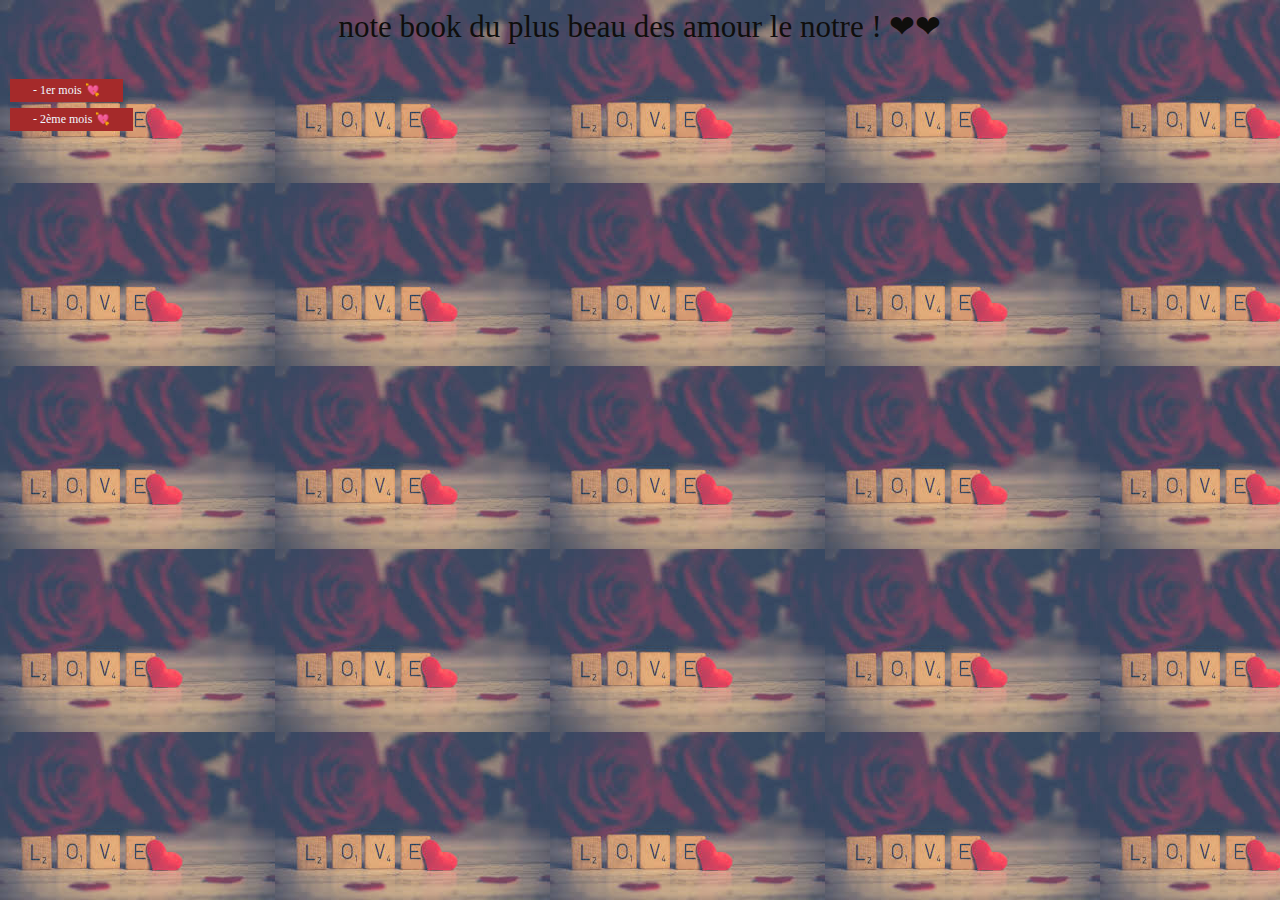
<file: Index.html>
<html lang='fr'>

<head>
    <title>
        histoire d'amour
    </title>
    <style>
        .button1{
        background-color: brown;
        border: none;
        color:aliceblue;
        padding: 4px 23px;
        text-decoration: none;
        text-align : center;
        display : inline-block;
        font-size: 12px;
        margin: 3px 2px;
        cursor: pointer;
        }
        </style>
    <link href="1 mois.css" rel="stylesheet">
</head>


<body>
<p class="mon_titre">note book du plus beau des amour le notre ! ❤❤</p>
<a href="1 mois.html" class="button1">- 1er mois 💘 </a>
<br>
<a href="2eme mois.html"class="button1">- 2ème mois 💘 </a>
</body>

</html>
</file>
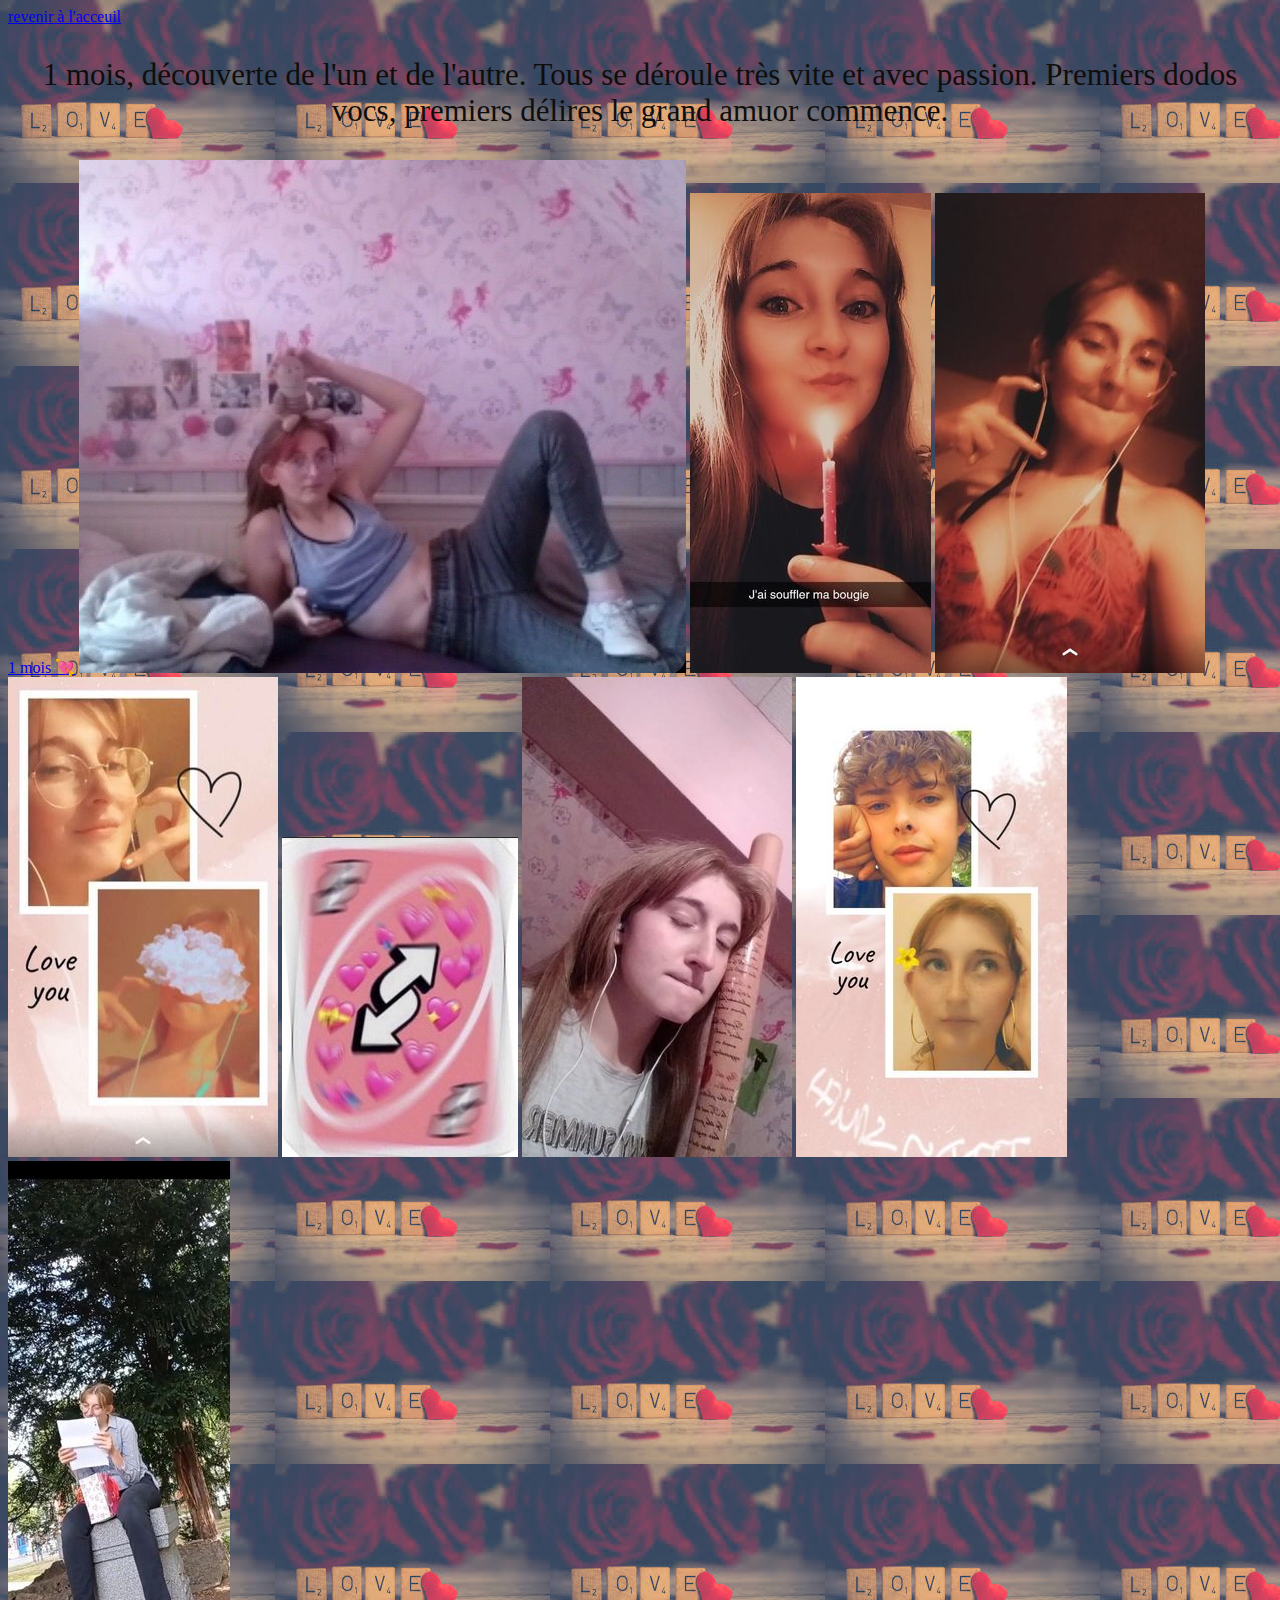
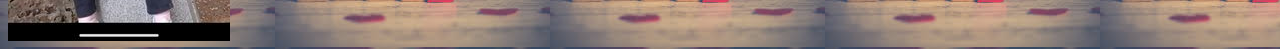
<file: 1 mois.html>
<html>

<head>
<link href="1 mois.css" rel="stylesheet">
<a href="Index.html"> revenir à l'acceuil </a>
</head>

<body>
<p class="mon_titre">1 mois, découverte de l'un et de l'autre. Tous se déroule très vite et avec passion.
    Premiers dodos vocs, premiers délires le grand amuor commence. </p>
<a href="1 mois.html"> 1 mois 💘</a>
<img src="1er mois/1.jpg">
<img src="1er mois/2.jpg">
<img src="1er mois/3.jpg">
<img src="1er mois/4.jpg">
<img src="1er mois/5.jpg">
<img src="1er mois/6.jpg">
<img src="1er mois/7.jpg">
<img src="1er mois/8.jpg">
</body>
</file>
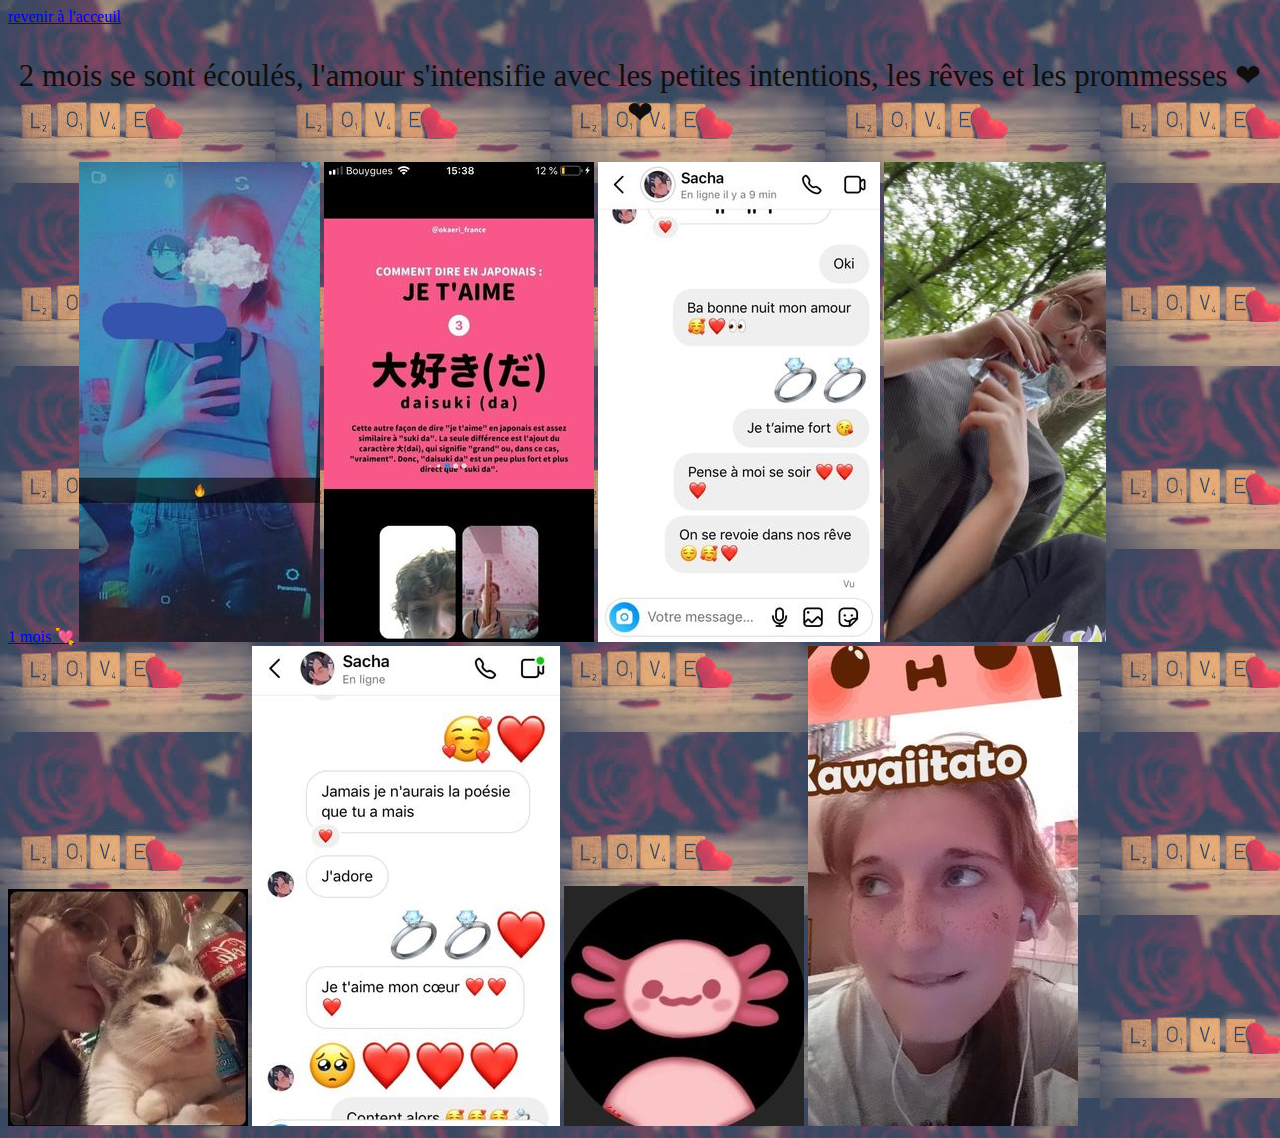
<file: 2eme mois.html>
<html>

<head>
<link href="1 mois.css" rel="stylesheet">
<a href="Index.html"> revenir à l'acceuil </a>
</head>

<body>
<p class="mon_titre">2 mois se sont écoulés, l'amour s'intensifie avec les petites intentions, les rêves et les prommesses ❤❤ </p>
<a href="1 mois.html"> 1 mois 💘</a>
<img src="2eme mois/1.jpg">
<img src="2eme mois/2.jpg">
<img src="2eme mois/3.jpg">
<img src="2eme mois/4.jpg">
<img src="2eme mois/5.jpg">
<img src="2eme mois/6.jpg">
<img src="2eme mois/7.jpg">
<img src="2eme mois/8.jpg">
</body>
</file>
<file: 1 mois.css>
body{
background-color:#c72c81;
background: url("index.jpg");
}

.mon_titre{
font-family:georgia, serif;
font-size: 31px;
font-weight: soft;
text-align: center;
color: #0f0e0c;

}

.mon_texte{
font-family: georgia, serif;
color:aliceblue
}

.centrage{
text-align: left;
}
</file>
